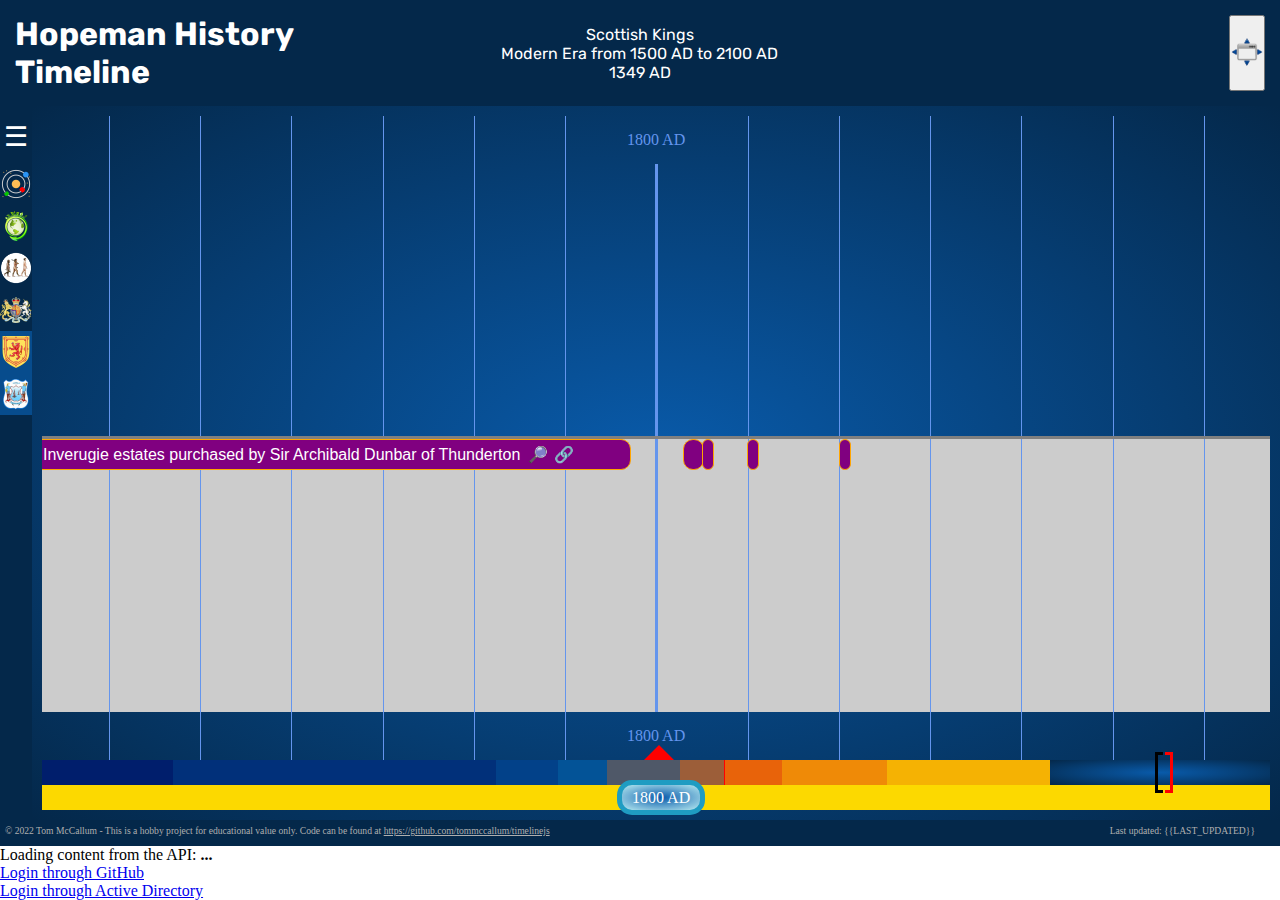
<file: website/index.html>
<!DOCTYPE html>
<html lang="en">
  <head>
    <meta charset="UTF-8" />
    <meta http-equiv="X-UA-Compatible" content="IE=edge" />
    <meta name="viewport" content="width=device-width, initial-scale=1.0" />
    <script src="timeline/JavascriptUtils.js"></script>
    <script src="timeline/Touch.js"></script>
    <script src="timeline/Animation.js"></script>
    <script src="timeline/ExpandAnimation.js"></script>
    <script src="timeline/CollapseAnimation.js"></script>
    <script src="timeline/text.js"></script>
    <script src="timeline/FullScreen.js"></script>
    <script src="timeline/Observable.js"></script>
    <script src="timeline/Color.js"></script>
    <!-- <script src="js/ColorScheme.js"></script> -->
    <script src="timeline/Event.js"></script>
    <script src="timeline/ModalBackgroundPanel.js"></script>
    <script src="timeline/BigImagePanel.js"></script>
    <script src="timeline/TimeCoordinates.js"></script>
    <script src="timeline/TimePoint.js"></script>
    <script src="timeline/TimeAxis.js"></script>
    <script src="timeline/TimeAxisCollection.js"></script>
    <script src="timeline/AxisChooser.js"></script>
    <script src="timeline/Scrollbar.js"></script>
    <script src="timeline/TimeBand.js"></script>
    <script src="timeline/TimeBandCollection.js"></script>
    <script src="timeline/EventBand.js"></script>
    <script src="timeline/Splitter.js"></script>
    <script src="timeline/EventBandCollection.js"></script>
    <script src="timeline/Viewport.js"></script>
    <script src="timeline/ViewportRect.js"></script>
    <script src="timeline/Timeline.js"></script>

    <script src="components/Sidebar.js"></script>
    <script src="components/Statusbar.js"></script>
    <script src="example-timeline.js"></script>

    <link rel="stylesheet" href="css/index.css" />
    <link rel="stylesheet" href="css/timeline/layers.css" />
    <link rel="stylesheet" href="css/timeline/timeline-title.css" />
    <link rel="stylesheet" href="css/timeline/event-details.css" />
    <link rel="stylesheet" href="css/timeline/bigimagepanel.css" />
    <link rel="stylesheet" href="css/timeline/scrollbar.css" />
    <link rel="stylesheet" href="css/timeline/events.css" />
    <link rel="stylesheet" href="css/timeline/timeband.css" />
    <link rel="stylesheet" href="css/timeline/axis-picker.css" />
    <link rel="stylesheet" href="css/timeline/modal-dialog.css" />
    <link rel="stylesheet" href="css/timeline/timeaxis.css" />
    <link rel="stylesheet" href="css/timeline/root.css" />
    <link rel="stylesheet" href="css/timeline/eventband.css" />
    <link rel="stylesheet" href="css/timeline/timeline.css" />

    <link rel="preconnect" href="https://fonts.googleapis.com" />
    <link rel="preconnect" href="https://fonts.gstatic.com" crossorigin />
    <link
      href="https://fonts.googleapis.com/css2?family=Rubik:wght@300;500&display=swap"
      rel="stylesheet"
    />
    <title>Timeline Demo</title>
  </head>
  <body onload="main()">
    <header>
      <div class="header-content title">
        <h1>Hopeman History Timeline</h1>
      </div>
      <div id="statusbar" class="header-content timeline-status">
        Status Panel
      </div>
      <div class="header-content timeline-title-buttons">
        <button onclick="t1.makeFullScreen();">
          <img
            src="images/icons_view-fullscreen.png"
            width="32px"
            height="32px"
          />
        </button>
        <button id="timeline-title-touch-icon">
          <img src="images/icon_touch.jpg" width="32px" height="32px" />
        </button>
      </div>
    </header>
    <div class="main-container">
      <nav id="sidebar"></nav>
      <main>
        <div class="timeline_container">
          <div id="timeline1"></div>
        </div>
      </main>
    </div>
    <footer>
      <div class="footer-left">
        &copy; 2022 Tom McCallum - This is a hobby project for educational value
        only. Code can be found at
        <a
          alt="Github repository for code"
          href="https://github.com/tommccallum/timelinejs"
          >https://github.com/tommccallum/timelinejs</a
        >
      </div>
      <div class="footer-right">Last updated: {{LAST_UPDATED}}</div>
    </footer>
    <script></script>
    <script>
      // These need to be global otherwise the onClicks won't find the objects
      var t1 = null;
      var t2 = null;
      var sidebar = new Sidebar(document.getElementById("sidebar"));
      var statusbar = new Statusbar(document.getElementById("statusbar"));
      var which = example_from_javascript_object;

      function example_blank() {
        t1 = new Timeline();
        t1.addListener(function (a, b, c) {
          sidebar.onTimelineEvent(a, b, c);
        });
        t1.draw();
      }

      function example_single_band() {
        t1 = new Timeline("timeline1");
        t1.addListener(function (a, b, c) {
          sidebar.onTimelineEvent(a, b, c);
        });
        let timeBandCollection = TimeBandCollection.createRandom(1);
        t1.setTimeBandCollection(timeBandCollection);
        let timeAxisCollection = new TimeAxisCollection();
        timeAxisCollection.add(new TimeAxis(-500, 500));
        t1.setTimeAxisCollection(timeAxisCollection);
        t1.draw();
      }

      function example_two_bands() {
        t1 = new Timeline("timeline1");
        t1.addListener(function (a, b, c) {
          sidebar.onTimelineEvent(a, b, c);
        });
        let timeBandCollection = TimeBandCollection.createRandom(2);
        t1.setTimeBandCollection(timeBandCollection);
        let timeAxisCollection = new TimeAxisCollection();
        timeAxisCollection.add(new TimeAxis(-500, 500));
        t1.setTimeAxisCollection(timeAxisCollection);
        t1.draw();
      }

      function example_three_bands() {
        t1 = new Timeline("timeline1");
        t1.addListener(function (a, b, c) {
          sidebar.onTimelineEvent(a, b, c);
        });
        let timeBandCollection = TimeBandCollection.createRandom(3);
        t1.setTimeBandCollection(timeBandCollection);
        let timeAxisCollection = new TimeAxisCollection();
        timeAxisCollection.add(new TimeAxis(-500, 500));
        t1.setTimeAxisCollection(timeAxisCollection);
        t1.draw();
      }

      function example_four_bands() {
        t1 = new Timeline("timeline1");
        t1.addListener(function (a, b, c) {
          sidebar.onTimelineEvent(a, b, c);
        });
        let timeBandCollection = TimeBandCollection.createRandom(4);
        t1.setTimeBandCollection(timeBandCollection);
        let timeAxisCollection = new TimeAxisCollection();
        timeAxisCollection.add(new TimeAxis(-500, 500));
        t1.setTimeAxisCollection(timeAxisCollection);
        t1.draw();
      }

      function example_from_javascript_object() {
        let timeline = new Timeline("timeline1");
        t1 = timeline;
        timeline.addListener(function (a, b, c) {
          sidebar.onTimelineEvent(a, b, c);
        });
        timeline.addListener(function (a, b, c) {
          statusbar.onTimelineEvent(a, b, c);
        });
        let data = exampleTimeline;
        timeline.title = data.name;
        timeline.zoom = data.zoom;
        timeline.initialTimePoint = data.start;

        let axisShades = null;
        if (data.hasOwnProperty("axisScrollBackgroundShades")) {
          axisShades = createColorRange(data.axes.length);
        }

        const timeAxisCollection = new TimeAxisCollection();
        let index = 0;
        for (let axisData of data.axes) {
          const axis = new TimeAxis(0, 0, axisData);
          if (axisShades && !axisData.hasOwnProperty("scrollBackgroundColor")) {
            axis.scrollBackgroundColor = axisShades[index];
          }
          if (!timeAxisCollection.add(axis)) {
            alert(`An axis was not added ${axisData.start}-${axisData.end}`);
          }
          index++;
        }
        timeline.setTimeAxisCollection(timeAxisCollection);

        timeBandCollection = new TimeBandCollection();
        for (let tbdata of data.timebands) {
          const tb = new TimeBand(tbdata);
          timeBandCollection.add(tb);
        }
        timeline.setTimeBandCollection(timeBandCollection);

        // timeline.timeAxisCollection.log()

        timeline.draw();
      }

      // called when loaded
      function main() {
        sidebar.build();
        which();

        if (isTouchAvailable()) {
          console.log("touch is available");
          let icon = document.getElementById("timeline-title-touch-icon");
          icon.display = null;
        }
      }
    </script>
    <p>Loading content from the API: <b id="name">...</b></p>
    <p><a href="/.auth/login/github">Login through GitHub</a></p>
    <p><a href="/.auth/login/aad">Login through Active Directory</a></p>
    
    <script>
      (async function () {
        const { text } = await (await fetch(`/api/message`)).json();
        document.querySelector("#name").textContent = text;
        console.log(text)
      })();

      (async function () {
        const { text } = await (await fetch(`/api/GetDataForId?id=__public`)).json();
        console.log(text)
      })();
    </script>
  </body>
</html>
</file>
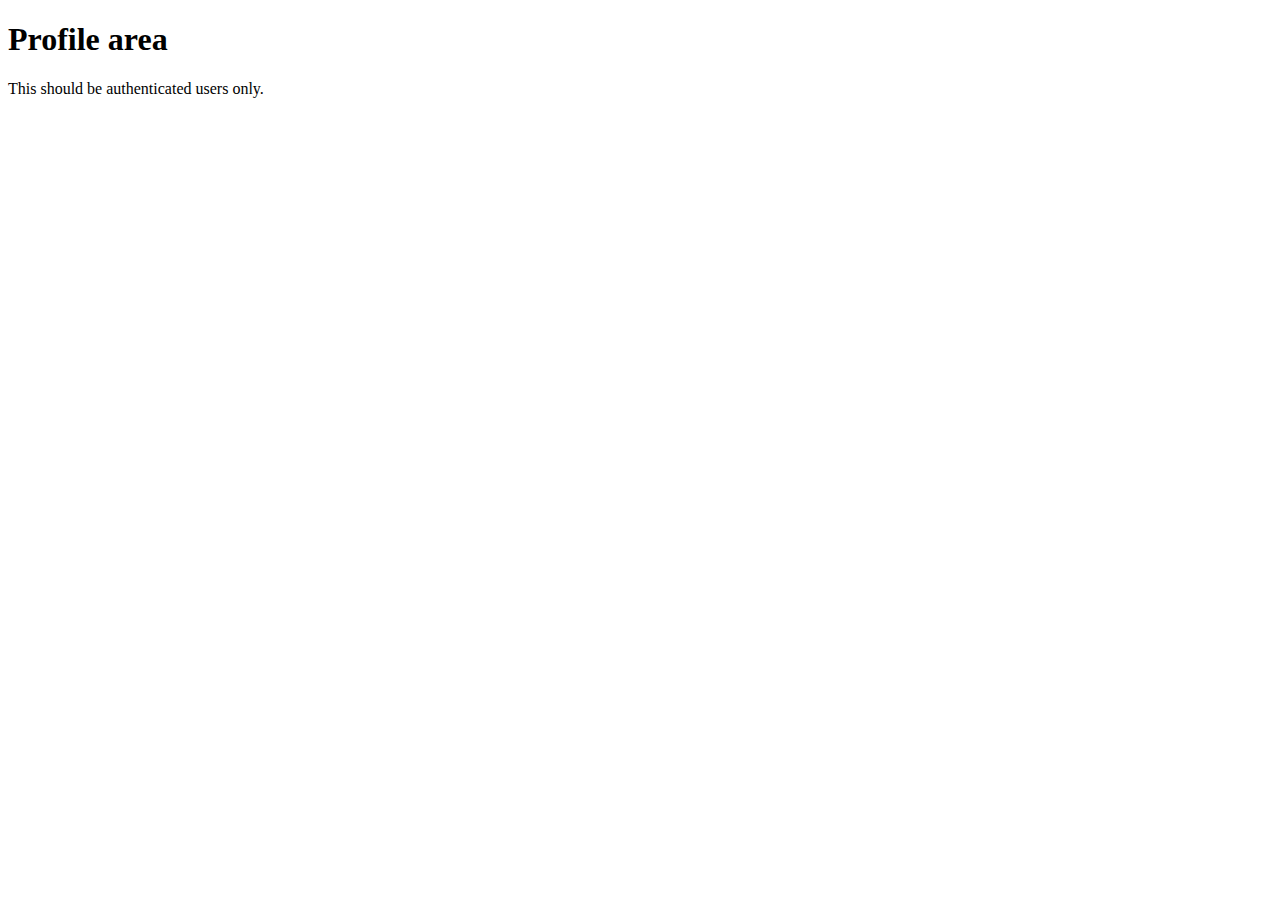
<file: website/profile/index.html>
<!DOCTYPE html>
<html lang="en">
<head>
    <meta charset="UTF-8">
    <meta http-equiv="X-UA-Compatible" content="IE=edge">
    <meta name="viewport" content="width=device-width, initial-scale=1.0">
    <title>Document</title>
</head>
<body>
    <h1>Profile area</h1>
    <p>This should be authenticated users only.</p>
</body>
</html>
</file>
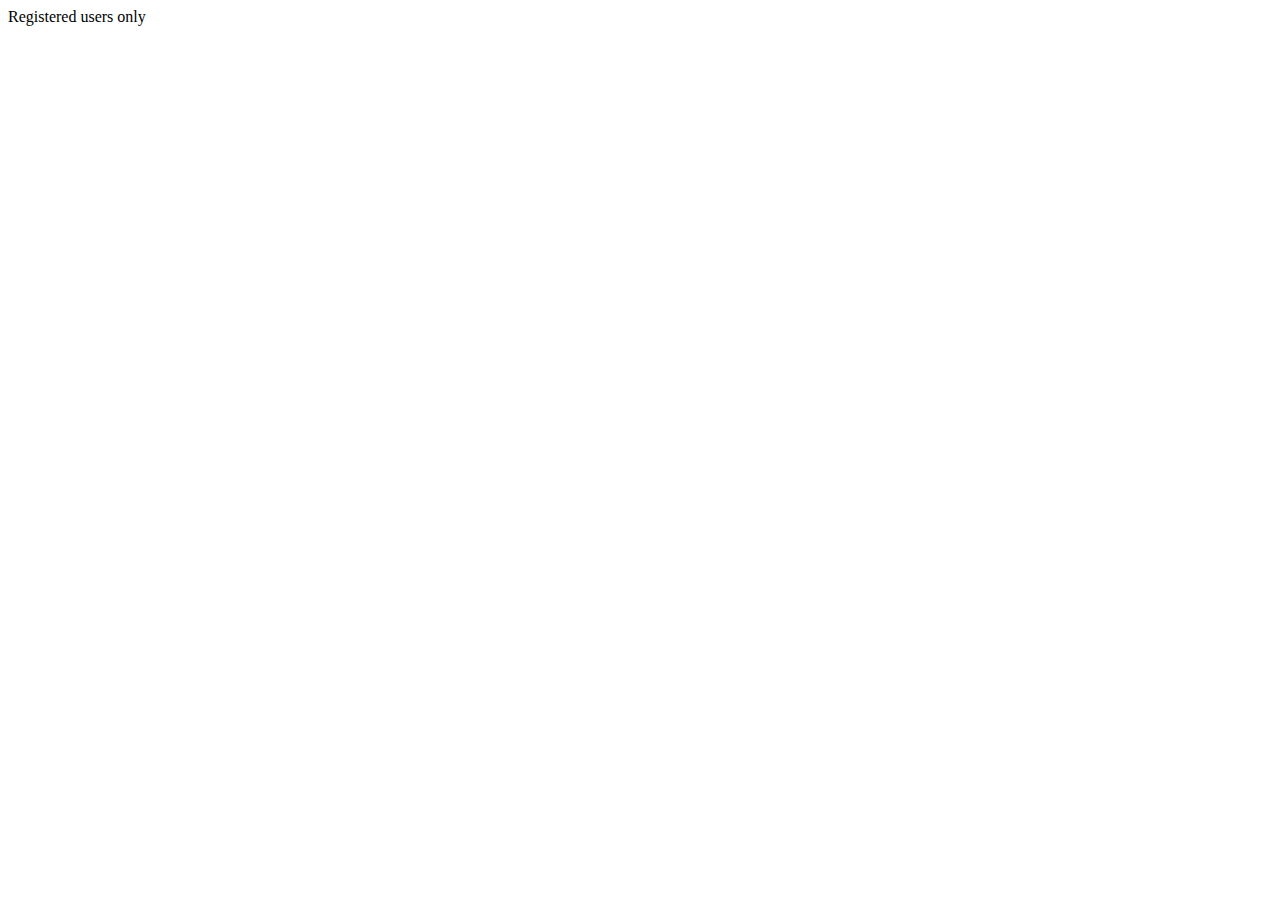
<file: website/registered/index.html>
<!DOCTYPE html>
<html lang="en">
<head>
    <meta charset="UTF-8">
    <meta http-equiv="X-UA-Compatible" content="IE=edge">
    <meta name="viewport" content="width=device-width, initial-scale=1.0">
    <title>Document</title>
</head>
<body>
    Registered users only
</body>
</html>
</file>
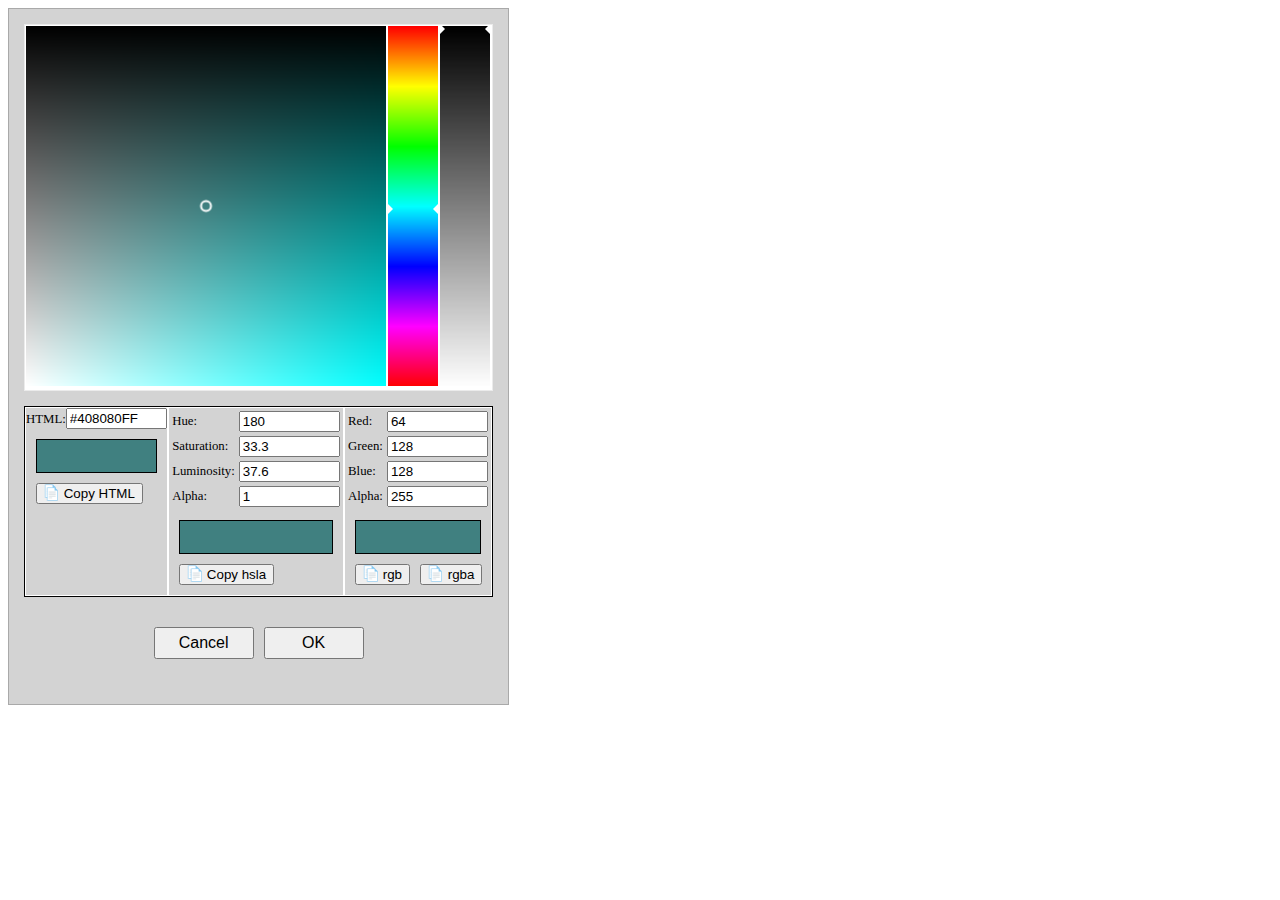
<file: website/colourpicker.html>
<!DOCTYPE html>
<html lang="en">
<head>
    <meta charset="UTF-8">
    <meta http-equiv="X-UA-Compatible" content="IE=edge">
    <meta name="viewport" content="width=device-width, initial-scale=1.0">
    <title>Colour Picker Component</title>
    <link rel="stylesheet" href="css/colourpicker/colourpicker.css">
    <script src="components/ColourPicker.js"></script>
</head>
<body>
    <div id="colourpicker"></div>

    <script>
        var picker = new ColourPicker(document.getElementById("colourpicker"))
    </script>
</body>
</html>
</file>
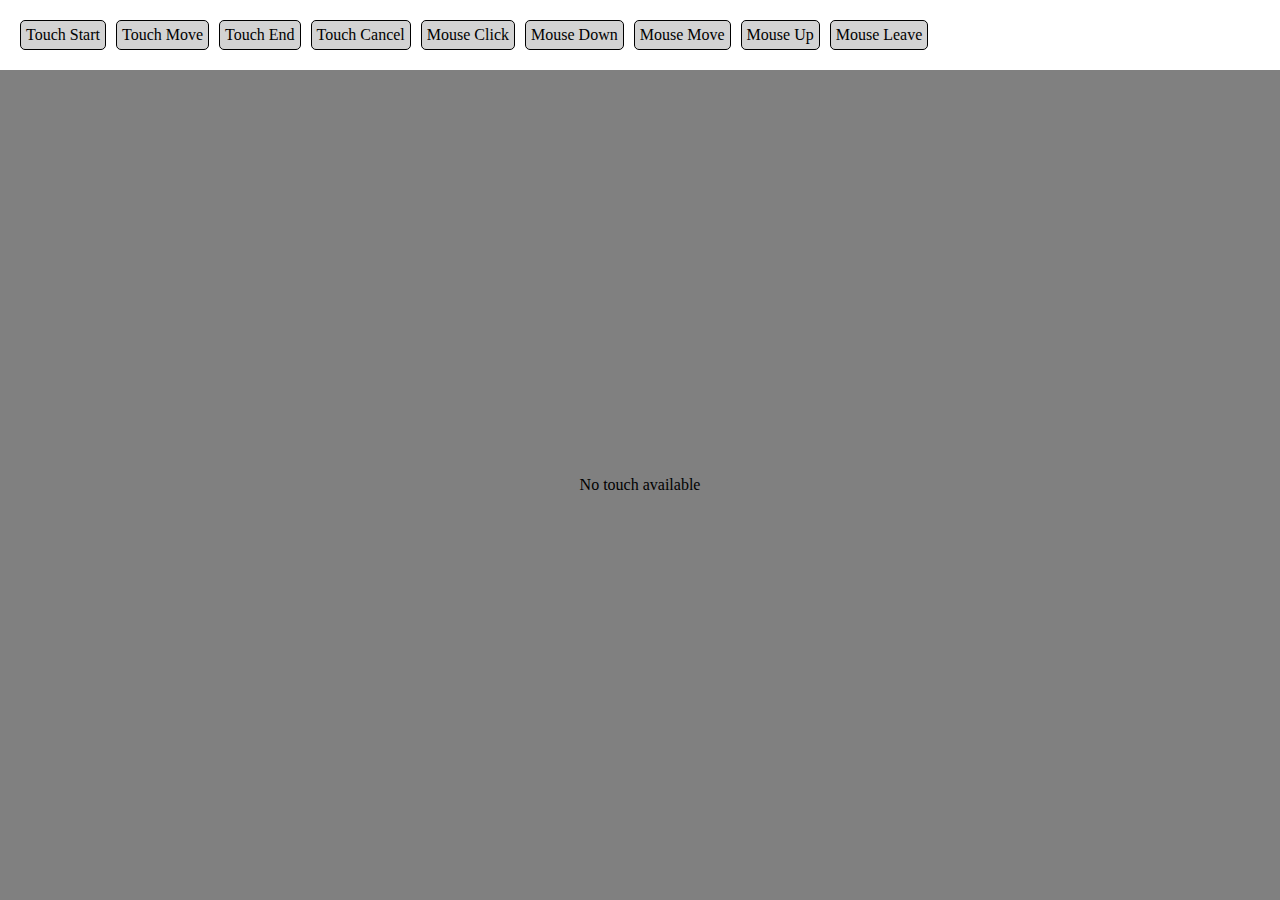
<file: website/touch.html>
<!DOCTYPE html>
<html lang="en">
<head>
    <meta charset="UTF-8">
    <meta http-equiv="X-UA-Compatible" content="IE=edge">
    <meta name="viewport" content="width=device-width, initial-scale=1.0">
    <script src="timeline/Touch.js"></script>
    <title>Touch test</title>
    <style>
        html,body {
            padding: 0px;
            margin: 0px;
            height: 100%;
            width: 100%;
            display: flex;
            flex-direction: column;
        }
        .panel {
            flex: 1;
            /* width: 100%;
            height: 100%; */
            background: gray;
            
        }
        .touchpanel {
            padding: 15px;
            /* flex: 1 1 10%;  */
            display: flex;
            flex-wrap: wrap; 
            flex-direction: row;
        }
        .notouch {
            display: flex;
            align-items: center;
            justify-content: center;
        }
        .action {
            display: inline-block;
            background: lightgrey;
            border: 1px solid black;
            border-radius: 5px;
            padding: 5px;
            /* margin-right: 15px; */
            margin: 5px;
        }
        .last-action {
            background: green;
        }
        .last-mouse-action {
            background: orange;
        }
        .touchend {
            background: turquoise;
        }
        .touchmove { 
            background: yellow;
        }
        .circle {
            position: absolute;
            width: 25px;
            height: 25px;
            border: 1px solid black;
            border-radius: 100vw;
            background: gray;
        }
    </style>
</head>
<body>
    <div class='touchpanel'>
        <div id="touchstart" class="action">Touch Start</div>
        <div id="touchmove" class="action">Touch Move</div>
        <div id="touchend" class="action">Touch End</div>
        <div id="touchcancel" class="action">Touch Cancel</div>

        <div id="mouseclick" class="action">Mouse Click</div>
        <div id="mousedown" class="action">Mouse Down</div>
        <div id="mousemove" class="action">Mouse Move</div>
        <div id="mouseup" class="action">Mouse Up</div>
        <div id="mouseleave" class="action">Mouse Leave</div>
        <div id="status"></div>
    </div>
    <div class='panel' id="area">
        
    </div>
    <script>
        function handleAction(name) {
            const selected = document.getElementsByClassName("last-action")
            for( let s of selected  ) {
                s.classList.remove("last-action")
            }
            const btn = document.getElementById(name)
            btn.classList.add("last-action")
        }
        function handleMouseAction(name) {
            const selected = document.getElementsByClassName("last-mouse-action")
            for( let s of selected  ) {
                s.classList.remove("last-mouse-action")
            }
            const btn = document.getElementById(name)
            btn.classList.add("last-mouse-action")
        }
        function addHit(el, event, name ) {
            const area = document.getElementById("area")
            const aStyle = window.getComputedStyle(area)
            const left = parseInt(aStyle.left) 
            const width = parseInt(aStyle.width) 
            const height = parseInt(aStyle.height) 
            const top = parseInt(aStyle.top) 
            const right = left + width
            const bottom = top + height

            if ( event.clientY < top || event.clientY > bottom || event.clientX < left || event.clientX > right) {
                return;
            }

            const circle = document.createElement("div")
            circle.classList.add("circle")
            if ( name == "touchend" ) {
                circle.classList.add(name)
            }
            el.appendChild(circle)
            circle.style.left = Math.round(event.clientX,2) + "px"
            circle.style.top = Math.round(event.clientY,2) + "px"
        }
        function reportStatus(e) {
            const status = document.getElementById("status")
            if ( e.touches ) {
                status.innerText = `target=${e.touches[0].target} X,Y=(${e.touches[0].clientX},${e.touches[0].clientY})`
            } else {
                status.innerText = `target=${e.target} X,Y=(${e.clientX},${e.clientY})`
            }
        }

        const area = document.getElementById("area")
        if ( isTouchAvailable() ) {
            area.style.backgroundColor = "blue";    
            area.addEventListener("touchstart", function(e) {
                reportStatus(e)
                handleAction("touchstart")
                area.innerHTML = ""
            })
            area.addEventListener("touchmove", function(e) {
                reportStatus(e)
                handleAction("touchmove")
                addHit(area, e.touches[0], "touchmove")
            })
            area.addEventListener("touchend", function(e) {
                // reportStatus(e)
                handleAction("touchend")
            })
            area.addEventListener("touchcancel", function(e) {
                handleAction("touchcancel")
            })

            area.addEventListener("mousedown", function(e) {
                handleMouseAction("mousedown")
            })
            area.addEventListener("mousemove", function(e) {
                handleMouseAction("mousemove")
            })
            area.addEventListener("mouseup", function(e) {
                handleMouseAction("mouseup")
            })
            area.addEventListener("mouseleave", function(e) {
                handleMouseAction("mouseleave")
            })
            area.addEventListener("click", function(e) {
                handleMouseAction("mouseclick")
            })
        } else {
            area.innerText = "No touch available"
            area.classList.add("notouch")

            if ( false ) {
                // allow in here to test with mouse.
                area.innerHTML = ""
                area.style.backgroundColor = "blue";
                area.addEventListener("mousedown", function(e) {
                    reportStatus(e)
                    handleAction("touchstart")
                    area.innerHTML = ""
                })
                area.addEventListener("mousemove", function(e) {
                    reportStatus(e)
                    handleAction("touchmove")
                    addHit(area, e, "touchmove")
                })
                area.addEventListener("mouseup", function(e) {
                    reportStatus(e)
                    handleAction("touchend")
                    addHit(area, e, "touchend")
                })
                area.addEventListener("mouseleave", function(e) {
                    reportStatus(e)
                    handleAction("touchcancel")
                })
            }
        }

    </Script>
</body>
</html>
</file>
<file: website/css/index.css>
* {
  margin: 0px;
  padding: 0px;
}

html,
body {
  background: white;
  height: 100%;
  display: flex;
  flex-direction: column;
}

header {
  /* flex: 0 0 50px; */
  font-family: "Rubik", sans-serif;
  background: #04284a;
  color: white;
  padding: 0px;
  display: grid;
  grid-template-columns: 1fr 1fr 1fr;
  width: 100%;
}

.header-content {
  padding: 15px;
}

.timeline-title-buttons {
  display: flex;
  justify-content: right;
  /* position: absolute;
  right: 10px;
  margin-right: 50px;
  top: 10px; */
}

.timeline-status {
  display: flex;
  align-items: center;
  justify-content: center;
  text-align: center;
}

.main-container {
  display: flex;
  flex: 1;
}

nav {
  flex: 0 0 32px;
  top: 0;
  left: 0;
  background-color: #04284a;
  overflow-x: hidden;
  transition: 0.5s;
  padding-top: 10px;
}

.nav-expand {
  font-size: 27px;
  cursor: pointer;
  /* background-color: #111; */
  color: white;
  height: 32px;
  width: 32px;
  border: none;
}

.nav-expand:hover {
  background-color: #444;
}

.nav-expand-animation {
    animation-name: spin;
    animation-duration: 0.5s;
    animation-iteration-count: 1;
    animation-timing-function: linear;
}

.nav-expand-animation-backwards {
    animation-name: spin;
    animation-duration: 0.5s;
    animation-iteration-count: 1;
    animation-timing-function: linear;
    animation-direction: reverse;
}

@keyframes spin {
    0% {
        transform: rotate(0deg);
    }
    100% {
        transform: rotate(180deg);
    }
}

nav li {
  display: block;
  /* background: black; */
  white-space: nowrap;
  padding-top: 5px;
  padding-bottom: 5px;
  cursor: pointer;
  user-select: none;
}

nav li > span {
  color: white;
  margin-left: 10px;
  cursor: pointer;
  user-select: none;
}

nav a {
  cursor: pointer;
  user-select: none;
  text-align: center;
  display: inline-block;
  text-decoration: none;
  font-size: 32px;
  width: 32px;
  color: #818181;
  /* transition: 0.3s; */
  vertical-align: middle;
  padding-bottom: 5px;
}

nav a:hover {
  color: #f1f1f1;
}

nav li:hover {
  color: #f1f1f1;
  background-color: #444;
}

main {
  flex: 1;
  background: #04284a radial-gradient(closest-corner, #095bab, #04284a);
  margin: 0px;
  /* height: 100%; */
  padding: 0px;
}

footer {
  flex: 0 0 16px;
  padding: 5px;
  font-size: 0.6em;
  color: #afafaf;
  background: #04284a;
}

footer a {
  color: #afafaf;
}

footer div {
  display: inline;
}

.footer-right {
  position: absolute;
  right: 25px;
}

.timeline_container {
  flex: 1;
  display: block;
  margin: 0px;
  padding: 0px;
  height: 100%;
  /* box-sizing: border-box; */
  /* overflow: hidden; */
}


.menu-item-timeband-container {
  display: flex;
  flex-direction: row;
  color: white;
  align-items: center;
}

.menu-item-timeband-container-left {
  flex: 0 0 42px;
}

.menu-item-timeband-container-right {
  flex: 1;
}

.menu-item-timeband-with-period-container {
  display: flex;
  flex-direction: column;
}

.menu-item-timeband-with-period-container-bottom {
  font-size: 0.7em;
}

#timeline-title-touch-icon {
  display: none;
}

.menu-item-timeband-image {
  width: 32px;
  height: 32px;
}

.menu-item-timeband-selected {
  background: #074c8d;
}
</file>
<file: website/css/timeline/layers.css>
/**
 Children of the main timeline div
 - title
 - workspace (where the timeline will live)
 - scrollbar
 */



 .workspace {
    background: transparent;
    position: relative;
    width: 100%;
}

.canvas {
    position: absolute;
    top: 0px;
    left: 0px;
    background: transparent;
    width: 100%;
    height: 100%;
    z-index: var(--timeline-canvas-zIndex);
    /* opacity: 50%; */
    overflow: hidden;
}

.event-canvas {
    position: absolute;
    top: 0px;
    left: 0px;
    width: 100%;
    height: 100%;
    z-index: var(--event-canvas-zIndex);
    background: transparent;
    overflow: hidden;
}
</file>
<file: website/css/timeline/timeline-title.css>
.timeline-title {
    /* display: block; */
    font-size: 2em;
    background: hsl(60, 70%, 50%);
    /* position: absolute; */
    z-index: var(--timeline-title-zIndex);
}
</file>
<file: website/css/timeline/event-details.css>
.event-details {
    position: absolute;
    width: 100%;
    height: 100%;
    /* height: 100px; */
    /* top: 50%;
    left: 50%;
    margin-top: -50px;
    margin-left: -50px; */
    z-index: var(--event-details-zIndex);
    display: block;
    
}

.event-details-container {
    position: relative;
    background: purple;
    border-radius: 15px;
    border: 1px solid orange;
    display: flex;
    flex-direction: column;
    padding: 15px;
}

.event-details-content {
    position: relative;
    flex: 1;
    color: white;
    /* display: flex;
    flex-direction: column;
    justify-content: left; */
}

.event-details-content a {
    color: white;
}

.event-details-content-left {
    background: red;
}

.event-details-content-description {
    overflow: auto;
}

.event-details-description p {
    margin-top: 15px;
    text-align: justify;
}

.event-details-description-credits {
    display: flex;
    align-items: center;
    justify-content: left;
    padding-top: 10px;
    padding-bottom: 10px;
}

.event-details-buttons {
    flex: 0 0 50px;
    display: flex;
    align-items: center;
    justify-content: center;
    padding: 5px;
}

.event-details-buttons button {
    padding: 5px;
}

.event-details-content-gallery {
    display: flex;
    align-items: center;
    justify-content: center;
}

.gallery-thumbnail {
    margin: 10px;
    border: 5px solid orange;
    border-radius: 15px;
    width: 128px;
    height: 128px;
    cursor: pointer;
}
</file>
<file: website/css/timeline/bigimagepanel.css>
.bigimagepanel-container {
    position: absolute;
    background: purple;
    border-radius: 15px;
    border: 1px solid orange;
    display: flex;
    flex-direction: column;
    padding: 15px;
    z-index: var(--bigimagepanel-container-zIndex)
}

.bigimagepanel-image-container {
    display: flex;
    align-items: center;
    justify-content: center;
}

.bigimagepanel-credit {
    margin-top: 15px;
    display: flex;
    align-items: center;
    justify-content: center;
    color: white;
}

.bigimagepanel-credit a {
    color: white;
}
</file>
<file: website/css/timeline/scrollbar.css>
.timeline-scrollbar {
    display: block;
    /* height: 100px; */
    background: blue;
    position: relative;
    /* overflow: hidden; hide the additional glow of the light sabre */
    z-index: var(--timeline-scrollbar-zIndex);
}

.timeline-scrollbar-hidden {
    background: transparent;
    position: relative;
    top: 0px;
    left: 0px;
    height: 100%;
    overflow: hidden;
}

.timeline-scrollbar-button {
    position: absolute;
    border: 5px solid rgb(31, 156, 194);
    top: -5px; 
    left: 0px;
    height: 100%;
    background: #FFFFFF radial-gradient(closest-corner,#095bab,#b8ebf1);
    color: white;
    white-space:nowrap;
    display: flex;
    align-items: center;
    justify-content: center;
    padding-left: 10px;
    padding-right: 10px;
    cursor: pointer;
    user-select: none;
    border-radius: 15px;
    z-index: var(--timeline-scrollbar-button-zIndex);
    /* animation-duration: 10s;
    animation-iteration-count: infinite; */
    
}

.timeline-scrollbar-button-right-transition {
    content: '';
    position: absolute;
    height: 100%;
    z-index: var(--timeline-scrollbar-button-right-transition-zIndex);
    padding-left: 10px;
    padding-right: 10px;
    background: yellow;
    cursor: pointer;
    user-select: none;
    animation: lightsabre-right 10s infinite;
}

.timeline-scrollbar-button-left-transition {
    content: '';
    height: 100%;
    position: absolute;
    z-index: --timeline-scrollbar-button-left-transition-zIndex;
    padding-left: 10px;
    padding-right: 10px;
    background: green;
    cursor: pointer;
    user-select: none;
    animation: lightsabre-left 10s infinite;
    /* opacity: 10%; */
}

/* box-shadow: none|h-offset v-offset blur spread color |inset|initial|inherit; */
@keyframes lightsabre-left {
    from {
        box-shadow: 0px 0px 100px 10px #FFFFFF;
    }
    to {
        box-shadow: -100vw 0px 100px 10px #FFFFFF;
    }
}

/* box-shadow: none|h-offset v-offset blur spread color |inset|initial|inherit; */
@keyframes lightsabre-right {
    from {
        box-shadow: 0px 0px 100px 10px #FFFFFF;
    }
    to {
        box-shadow: 100vw 0px 100px 10px #FFFFFF;
    }
}
</file>
<file: website/css/timeline/events.css>
.event-default {
    position: absolute;
    font-family: Arial, Helvetica, sans-serif;
    display: inline-block;
    color: white;
    background: purple;
    border: 1px solid orange;
    /* margin: 5px; // removed margin as otherwise they don't line up with the pointer date! */
    padding: 5px;
    z-index: var(--event-zIndex);
    border-radius: 10px;
    overflow: hidden;
    cursor: pointer;
    user-select: none;
}

.event-expanded {
    z-index: var(--event-selected-zIndex);
}

.event-internal-container {
    /** this should be the same size as the internal value */
    display: inline;
    position: relative;
    /* background: gray; */
}

.event-title {
    position: absolute;
    font-family: "Rubik", sans-serif;
    font-size: 5em;
    color: white;
    opacity: 30%;
    height: 100%;
    padding-left: 10px;
    z-index: var(--event-title-zIndex);
    user-select: none;
    cursor: normal;
}

.event-image64-and-label-container {
    display: flex;
    flex-direction:column;
    justify-content: center;
    padding: 0px;
    overflow: hidden;
}

.event-image64-and-label-image {
    display: flex;
    justify-content: center;
}

.event-image64-and-label-label {
    font-size: 0.7em;
    padding: 0px 5px 5px 5px;
}

.event-selected {
    background-color: rgb(231, 2, 231);
    z-index: var(--event-selected-zIndex);
}

.event-external-link {
    text-decoration: none;
}

.event-icon {
    display: inline-block;
    padding-left: 3px;
    padding-right: 3px;
    border-radius: 100vw;
    cursor: pointer;
}

.event-icon:hover {
    background-color: var(--dark-purple);
}

.event-children-expand-click {
    animation-name: event-children-expand;
    animation-duration: 0.2s;
    animation-iteration-count: 1;
    animation-timing-function: linear;
    animation-fill-mode: forwards;
}

.event-children-expand-click-backwards {
    animation-name: event-children-collapse;
    animation-duration: 0.2s;
    animation-iteration-count: 1;
    animation-timing-function: linear;
    animation-fill-mode: forwards;
}

@keyframes event-children-expand {
    0% {
        transform: rotate(0deg);
    }
    100% {
        transform: rotate(90deg);
    }
}

@keyframes event-children-collapse {
    0% {
        transform: rotate(90deg);
    }
    100% {
        transform: rotate(0deg);
    }
}

.event-map-icon-image {
    width: 16px; 
    height: 16px;
}
</file>
<file: website/css/timeline/timeband.css>
.timeband {
    /* display: inline-block; */
    position: absolute;
    width: 100%;
    /* height: 20px; */
    background: transparent;
    overflow: hidden;
    white-space: nowrap;
}
</file>
<file: website/css/timeline/axis-picker.css>
.timeline-axis-picker {
    display: block;
    /* height: 100px; */
    background: red;
    position: relative;
    z-index: var(--axis-picker-zIndex);
}

.timeline-axis-selected {
    background: #04284a radial-gradient(closest-corner,#095bab,#04284a);
}

.axispicker-pincer {
    position: absolute;
    height: 35px;
    width: 5px;
    top: -8px;
    background: transparent;
    z-index: var(--axis-picker-pincer-zIndex);
}

.axispicker-left-pincer {
    left: 0px;
    border-left-style: solid;
    border-left-color: black;
    border-right-style: solid;
    border-right-color: black;
    border-top-style: solid;
    border-top-color: black;
    border-bottom-style: solid;
    border-bottom-color: black;
    border-left-width: 3px;
    border-right-width: 0px;
    border-top-width: 3px;
    border-bottom-width: 3px;
}

.axispicker-right-pincer {
    right: 0px;
    border-left-style: solid;
    border-left-color: red;
    border-right-style: solid;
    border-right-color: red;
    border-top-style: solid;
    border-top-color: red;
    border-bottom-style: solid;
    border-bottom-color: red;
    border-right-width: 3px;
    border-left-width: 0px;
    border-top-width: 3px;
    border-bottom-width: 3px;
}
</file>
<file: website/css/timeline/modal-dialog.css>
.modal-dialog {
    position: absolute;
    top: 0px;
    left: 0px;
    width: 100%;
    height: 100%;
    z-index: var(--modal-dialog-zIndex);
    opacity: 0.5;
    background: black;
}
</file>
<file: website/css/timeline/timeaxis.css>
.timeaxis {
    /* flex: 1; */
    background: transparent;
    position: absolute;
    top: 0px;
    left: 0px;
    width: 100%;
    height: 100%;
    z-index: var(--timeaxis-zIndex);
    overflow: hidden;
}

.major-vertical-axis {
    position: absolute;
    height: 100%;
    width: 10;
    background-color: cornflowerblue;
    z-index: var(--timeaxis-major-zIndex);
}

.minor-vertical-axis {
    position: absolute;
    height: 100%;
    width: 5;
    background-color: cornflowerblue;
    z-index: var(--timeaxis-minor-zIndex);
}

.major-vertical-label {
    background-color:transparent;
    color: cornflowerblue;
    position: absolute;
    user-select: none;
    white-space: nowrap;
    z-index: var(--timeaxis-major-zIndex);
}
.major-vertical-label-upper {
    top: 15px;
    margin-bottom: 15px;
}

.major-vertical-label-lower {
    margin-top: 15px;
    bottom: 15px;
}

.timeaxis-divider {
    position: absolute;
    background: white;
    width: 5px;
    height: 100%;
    z-index: var(--timeaxis-divider-zIndex); /* must be above major and minor vertical lines */
}

.arrow-up {
    position: absolute;
    width: 0; 
    height: 0; 
    border-left: 15px solid transparent;
    border-right: 15px solid transparent;
    border-bottom: 15px solid red;
  }
</file>
<file: website/css/timeline/root.css>
:root {
    /* z-Index values going from bottom to op */

    --timeline-canvas-zIndex: 0;
    --timeline-title-zIndex: 999;
    
    /* The axis picker should be the same or more than the timeaxis-zIndex otherwise the
       vertical lines will be on top of the pincers */
    /* For the pincer and the scrollbar button to both overlap, both the outer divs (axis-picker-zIndex and timeline-scrollbar-zIndex)
       must both be set to auto.  If either has a zIndex then either one or other of the divs takes precedence and the overlapping does
       not work. */
    --axis-picker-zIndex: auto;
    --axis-picker-pincer-zIndex: 7;

    --timeaxis-zIndex: 5;
    --timeaxis-divider-zIndex: 10;
    --timeaxis-minor-zIndex: 0;
    --timeaxis-major-zIndex: 0;

    --timeline-scrollbar-zIndex: auto;
    --timeline-scrollbar-button-zIndex: 50;
    --timeline-scrollbar-button-right-transition-zIndex: 49;
    --timeline-scrollbar-button-left-transition-zIndex: 48;
    
    --timeband-canvas-zIndex: 500;
    
    --eventband-zIndex: 50;
    --eventband-splitter-zIndex: 52;
    --event-zIndex: 50;
    --event-selected-zIndex: 51;
    --event-title-zIndex: 0;
    --event-canvas-zIndex: 25;
    --event-selected-zIndex: 100;

    --modal-dialog-zIndex: 800;

    --event-details-zIndex: 850;
    --bigimagepanel-container-zIndex: 900;


    /** Color Palette */
    --dark-purple: rgb(175, 1, 175);
}
</file>
<file: website/css/timeline/eventband.css>
.eventband {
    position: absolute;
    /* display: inline-block; */
    width: 100%;
    /* height: 20px; */
    background-color: transparent;
    overflow: hidden;
    white-space: nowrap;
    z-index: var(--eventband-zIndex);
}

.eventband-splitter {
    position: absolute;
    width: 100%;
    background: gray;
    height: 3px;    
    cursor: ns-resize;
    user-select: none;
    z-index: var(--eventband-splitter-zIndex);
}
</file>
<file: website/css/timeline/timeline.css>
/* The div that is passed to contain the timeline */
.timeline {
    display: grid;
    grid-template-columns: 1fr;
    grid-template-rows: auto 4fr 25px 25px;
    flex-direction: column;
    background:transparent;
    position: relative;
    height: 100%;
    margin: 0px;
    padding: 10px;
    box-sizing: border-box;
    /* overflow: hidden; */
}
</file>
<file: website/css/colourpicker/colourpicker.css>
:root {
  --colourpicker-arrow-size: 5px;
}


.colourpicker {
  position: absolute;
  background: lightgray;
  border: 1px solid darkgray;
  padding: 15px;
  /* margin-left: -25%; */
  /* left: 50%; */
  /* width: 100%; */
  /* height: 100%; */
  /* z-index: 100; */
}

.top-container {
  background: white;
  padding: 0px;
  margin: 0px;
  /* width: 350px; */
  height: 365px;
  white-space: nowrap;
  border: 1px solid #ebebeb;
  margin-bottom: 15px;
}
.colourplane-container {
  display: inline;
  margin: 0px;
  padding: 0px;
}

.colourpicker-colourplane {
  /* border: 1px solid black; */
  aspect-ratio: 1;
  width: 360px;
  
}

.colourpicker-colourplane-container {
  margin: 0px;
  padding: 0px;
  overflow: hidden;
  position: relative;
  display: inline-block;
  border: 1px solid transparent;
  height: 360px;
}

.colourpicker-colourbar-container {
  /* border: 1px solid black; */
  margin: 0px;
  padding: 0px;
  overflow: hidden;
  position: relative;
  display: inline-block;
  height: 360px;
  width: 50px;
  border: 1px solid transparent;
}

.colourpicker-alphabar-container {
  /* border: 1px solid black; */
  margin: 0px;
  padding: 0px;
  overflow: hidden;
  position: relative;
  display: inline-block;
  height: 360px;
  width: 50px;
  border: 1px solid transparent;
}

.colourpicker-colourbar {
  /* border: 1px solid black; */
  height: 100%;
  width: 50px;
}

.colourpicker-alphabar {
  /* border: 1px solid black; */
  height: 100%;
  width: 50px;
}

.colourpicker-display {
  /* display: none !important; */
  border: 1px solid black;
  font-size: 0.8em;
  display: flex;
  flex-wrap: wrap;
  
}

.sample {
  margin: 10px;
  height: 32px;
  border: 1px solid black;
  /* display: none; */
}

.colourpicker input {
  width: 7em;
}



.colourpicker-display-section {
  flex: 1;
  display: inline-block;
  border: 1px solid white;
}

.colourpicker-copy-button {
  margin-left: 10px;
  margin-bottom: 10px;
  /* display: flex;
  justify-content: center;
  border: 1px solid #0c0c0c;
  border-radius: 5px;
  font-size: 1.5em;
  cursor: pointer;
  user-select: none;
  background: #575757;
  padding: 5px;
  width: 50px; */
}

.pointer {
  position: absolute;
  cursor: pointer;
}


.arrow-left {
  position: absolute;
  width: 0;
  height: 0;
  border-top: var(--colourpicker-arrow-size) solid transparent;
  border-bottom: var(--colourpicker-arrow-size) solid transparent;
  border-right: var(--colourpicker-arrow-size) solid white;
}

.arrow-right {
  position: absolute;
  width: 0;
  height: 0;
  border-top: var(--colourpicker-arrow-size) solid transparent;
  border-bottom: var(--colourpicker-arrow-size) solid transparent;
  border-left: var(--colourpicker-arrow-size) solid white;
}

.buttonbar {
  padding: 30px;
  display: flex;
  align-items: center;
  justify-content: center;
  gap: 10px;
}

.buttonbar button {
  font-size: 1em;
  width: 100px;
  height: 2em;
}


.hide {
  display: none;
}

.hasFocus {
  border: 1px solid red;
}
</file>
